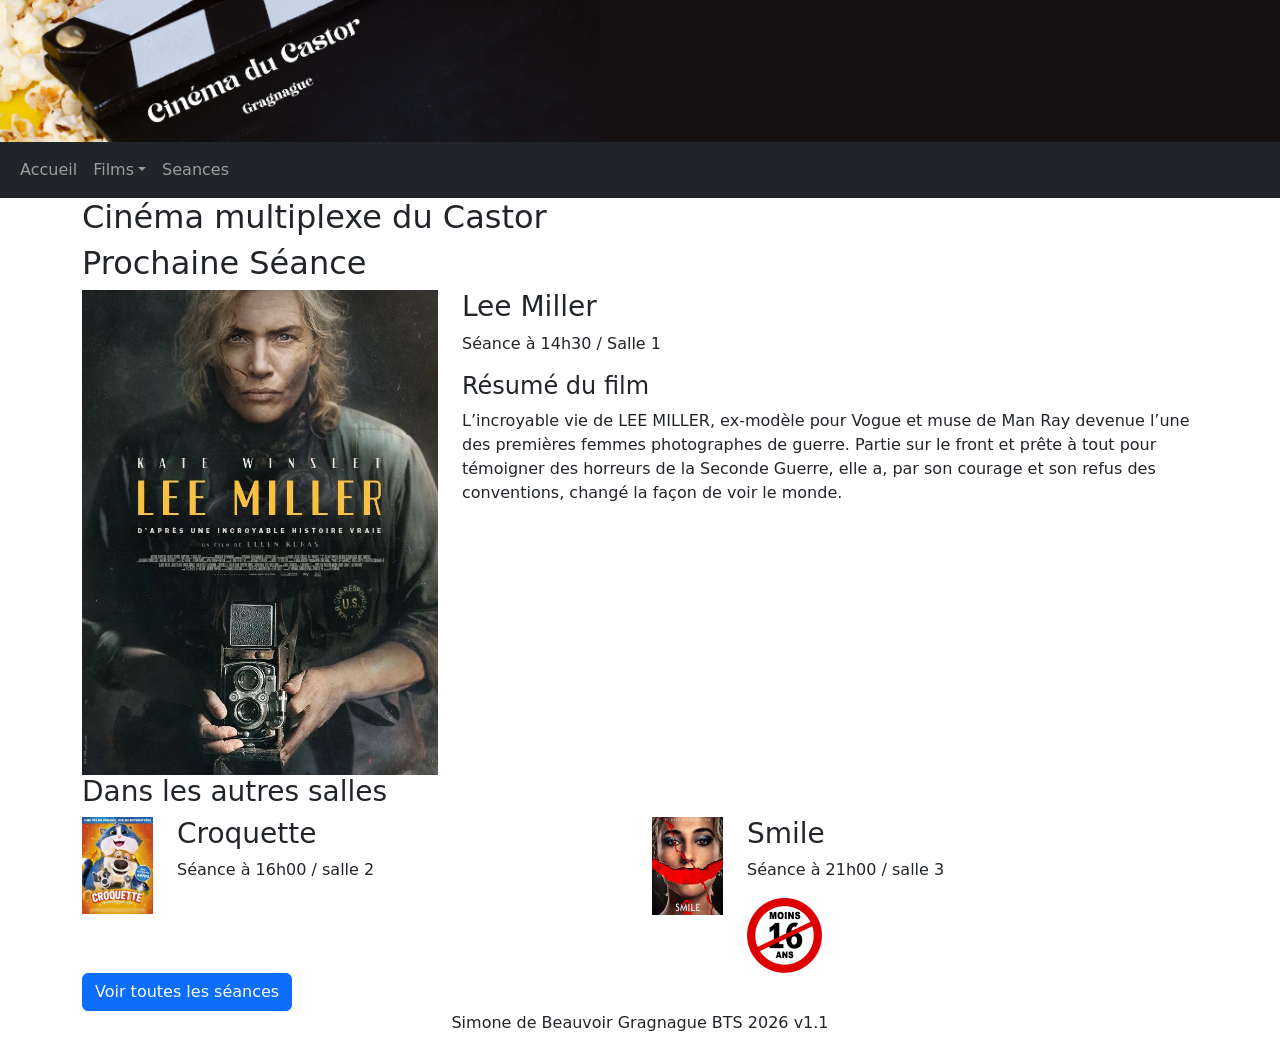
<file: html/index.html>
<!DOCTYPE html>
<html lang="fr" xmlns="http://www.w3.org/1999/html">
<head>
    <meta charset="UTF-8">
    <meta name="viewport" content="width=device-width, initial-scale=1">
    <title>Index</title>
    <link href="https://cdn.jsdelivr.net/npm/bootstrap@5.3.8/dist/css/bootstrap.min.css" rel="stylesheet" integrity="sha384-sRIl4kxILFvY47J16cr9ZwB07vP4J8+LH7qKQnuqkuIAvNWLzeN8tE5YBujZqJLB" crossorigin="anonymous">
    <link rel="stylesheet" href="style.css">
</head>
<body>
    <header class="header">
        <img src="./assets/banner.png" class="img-fluid img_banner" alt="">
    </header>
    <nav class="navbar navbar-expand-lg navbar-dark bg-dark">
        <div class="container-fluid">
            <button class="navbar-toggler" type="button" data-bs-toggle="collapse" data-bs-target="#menu">
                <span class="navbar-toggler-icon"></span>
            </button>

            <div class="collapse navbar-collapse" id="menu">
                <ul class="navbar-nav me-auto mb-2 mb-lg-0">
                    <li class="nav-item ">
                        <a class="nav-link " href="index.html" role="button" >Accueil</a>
                    </li>
                    <li class="nav-item dropdown">
                        <a class="nav-link dropdown-toggle" href="films.html" role="button" data-bs-toggle="dropdown">Films</a>

                        <ul class="dropdown-menu">
                            <li><a class="dropdown-item" href="films.html">Tous les films</a></li>
                            <li><hr class="dropdown-divider"></li>
                            <li><a class="dropdown-item" href="film-croquette.html">Croquette</a></li>
                        </ul>
                    </li>
                    <li class="nav-item ">
                        <a class="nav-link " href="seances.html" role="button" >Seances</a>
                    </li>
                </ul>
            </div>
        </div>
    </nav>

    <div class="container">
        <div class="row">
            <div class="col-12"><h2>Cinéma multiplexe du Castor</h2></div>
        </div>
        <div class="row">
            <div class="col-12"><h2>Prochaine Séance</h2></div>
        </div>
        <div class="row">
            <div class="col-sm-4"><img src="./assets/affiche-leemiller.png" class="img-fluid img_affiche_hauteur_max" alt=""></div>
            <div class="col-sm-8">
                <h3>Lee Miller</h3>
                <p>Séance à 14h30 / Salle 1</p>
                <h4>Résumé du film</h4>
                <p>L’incroyable vie de LEE MILLER, ex-modèle pour Vogue et muse de Man Ray devenue l’une des premières femmes photographes de guerre. Partie sur le front et prête à tout pour témoigner des horreurs de la Seconde Guerre, elle a, par son courage et son refus des conventions, changé la façon de voir le monde.</p>
            </div>
        </div>
    </div>

    <div class="container">
        <div class="row">
            <div class="col-12"><h3>Dans les autres salles</h3></div>
        </div>
        <div class="row">
            <div class="col-sm-1"><img src="./assets/affiche-croquette.jpg" class="img-fluid" alt=""></div>
            <div class="col-sm-5">
                <h3>Croquette</h3>
                <p>Séance à 16h00 / salle 2</p>
            </div>
            <div class="col-sm-1"><img src="./assets/affiche-smile.jpg" class="img-fluid" alt=""></div>

            <div class="col-sm-5 justify-content-between align-items-center">
                <div>
                    <h3>Smile</h3>
                    <p>Séance à 21h00 / salle 3</p>
                </div>
                <img src="./assets/interdiction-moins-de-16-ans.png" style="height:75px;" class="img-fluid" alt="">
            </div>
        </div>
        <div class="row"><div class="col-12"><a href="seances.html" class="btn btn-primary">Voir toutes les séances</a></div></div>
    </div>
    <script src="https://cdn.jsdelivr.net/npm/bootstrap@5.3.8/dist/js/bootstrap.bundle.min.js" integrity="sha384-FKyoEForCGlyvwx9Hj09JcYn3nv7wiPVlz7YYwJrWVcXK/BmnVDxM+D2scQbITxI" crossorigin="anonymous"></script>
    <footer class="footer">
        <p>Simone de Beauvoir Gragnague BTS 2026 v1.1</p>
    </footer>
</body>
</html>
</file>
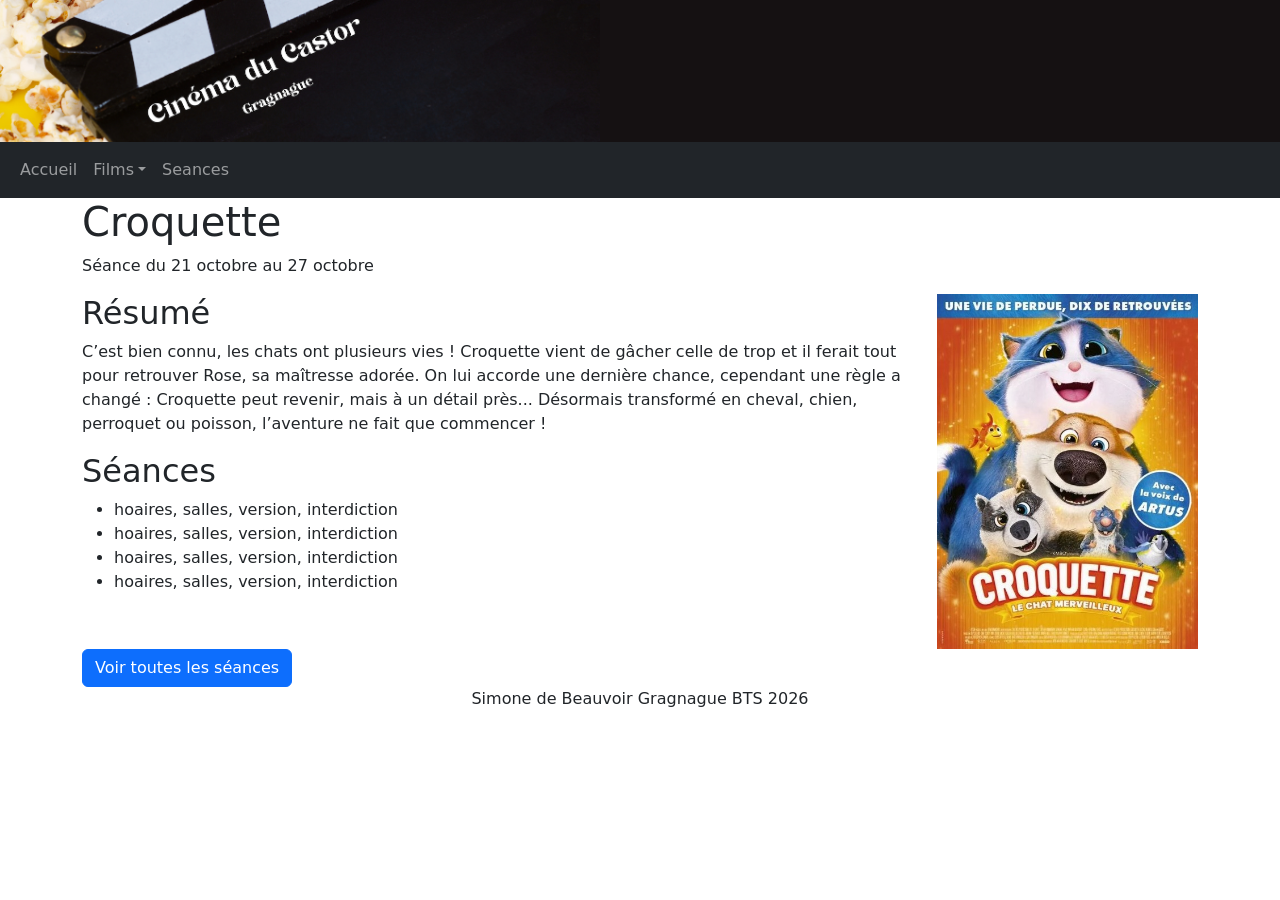
<file: html/film-croquette.html>
<!DOCTYPE html>
<html lang="fr">
    <head>
        <meta charset="UTF-8">
        <meta name="viewport" content="width=device-width, initial-scale=1">
        <title>Film Croquette</title>
        <link href="https://cdn.jsdelivr.net/npm/bootstrap@5.3.8/dist/css/bootstrap.min.css" rel="stylesheet" integrity="sha384-sRIl4kxILFvY47J16cr9ZwB07vP4J8+LH7qKQnuqkuIAvNWLzeN8tE5YBujZqJLB" crossorigin="anonymous">
        <link rel="stylesheet" href="style.css">
    </head>
    <body>
        <header class="header">
            <img src="./assets/banner.png" class="img-fluid img_banner" alt="">
        </header>
        <nav class="navbar navbar-expand-lg navbar-dark bg-dark">
            <div class="container-fluid">
                <button class="navbar-toggler" type="button" data-bs-toggle="collapse" data-bs-target="#menu">
                    <span class="navbar-toggler-icon"></span>
                </button>

                <div class="collapse navbar-collapse" id="menu">
                    <ul class="navbar-nav me-auto mb-2 mb-lg-0">
                        <li class="nav-item ">
                            <a class="nav-link " href="index.html" role="button" >Accueil</a>
                        </li>
                        <li class="nav-item dropdown">
                            <a class="nav-link dropdown-toggle" href="films.html" role="button" data-bs-toggle="dropdown">Films</a>

                            <ul class="dropdown-menu">
                                <li><a class="dropdown-item" href="films.html">Tous les films</a></li>
                                <li><hr class="dropdown-divider"></li>
                                <li><a class="dropdown-item" href="film-croquette.html">Croquette</a></li>
                            </ul>
                        </li>
                        <li class="nav-item ">
                            <a class="nav-link " href="seances.html" role="button" >Seances</a>
                        </li>
                    </ul>
                </div>
            </div>
        </nav>

        <div class="container">
            <div class="row"><div class="col-12"><h1>Croquette</h1></div></div>
            <div class="row"><div class="col-12"><p>Séance du 21 octobre au 27 octobre</p></div>
            </div>

            <div class="row">
                    <div class="col-9">
                        <h2>Résumé</h2>
                        <p>C’est bien connu, les chats ont plusieurs vies ! Croquette vient de gâcher celle de trop et il ferait tout pour retrouver Rose, sa maîtresse adorée. On lui accorde une dernière chance, cependant une règle a changé : Croquette peut revenir, mais à un détail près... Désormais transformé en cheval, chien, perroquet ou poisson, l’aventure ne fait que commencer !</p>
                        <h2>Séances</h2>
                        <ul>
                            <li>hoaires, salles, version, interdiction</li>
                            <li>hoaires, salles, version, interdiction</li>
                            <li>hoaires, salles, version, interdiction</li>
                            <li>hoaires, salles, version, interdiction</li>
                        </ul>
                    </div>
                    <div class="col-3"><img src="./assets/affiche-croquette.jpg" class="img-fluid" alt=""></div>
            </div>
        </div>



        <div class="container">
            <div class="row">
                <div class="row"><div class="col-12"><a href="seances.html" class="btn btn-primary">Voir toutes les séances</a></div></div>
            </div>
        </div>

        <script src="https://cdn.jsdelivr.net/npm/bootstrap@5.3.8/dist/js/bootstrap.bundle.min.js" integrity="sha384-FKyoEForCGlyvwx9Hj09JcYn3nv7wiPVlz7YYwJrWVcXK/BmnVDxM+D2scQbITxI" crossorigin="anonymous"></script>
        <footer class="footer">
            <p>Simone de Beauvoir Gragnague BTS 2026</p>
        </footer>
    </body>
</html>
</file>
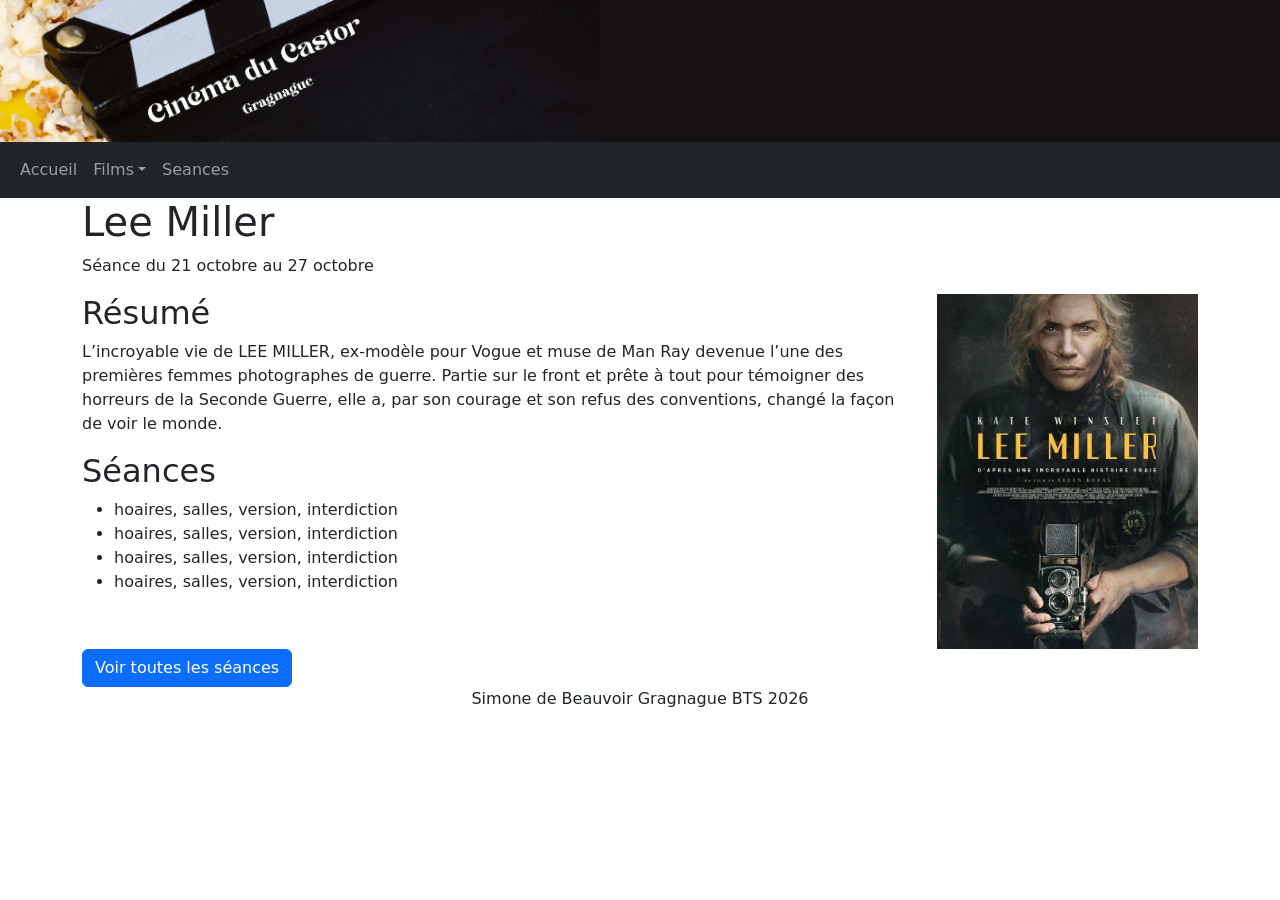
<file: html/film-leemiller.html>
<!DOCTYPE html>
<html lang="fr">
    <head>
        <meta charset="UTF-8">
        <meta name="viewport" content="width=device-width, initial-scale=1">
        <title>Film Lee Miller</title>
        <link href="https://cdn.jsdelivr.net/npm/bootstrap@5.3.8/dist/css/bootstrap.min.css" rel="stylesheet" integrity="sha384-sRIl4kxILFvY47J16cr9ZwB07vP4J8+LH7qKQnuqkuIAvNWLzeN8tE5YBujZqJLB" crossorigin="anonymous">
        <link rel="stylesheet" href="style.css">
    </head>
    <body>
        <header class="header">
            <img src="./assets/banner.png" class="img-fluid img_banner" alt="">
        </header>
        <nav class="navbar navbar-expand-lg navbar-dark bg-dark">
            <div class="container-fluid">
                <button class="navbar-toggler" type="button" data-bs-toggle="collapse" data-bs-target="#menu">
                    <span class="navbar-toggler-icon"></span>
                </button>

                <div class="collapse navbar-collapse" id="menu">
                    <ul class="navbar-nav me-auto mb-2 mb-lg-0">
                        <li class="nav-item ">
                            <a class="nav-link " href="index.html" role="button" >Accueil</a>
                        </li>
                        <li class="nav-item dropdown">
                            <a class="nav-link dropdown-toggle" href="films.html" role="button" data-bs-toggle="dropdown">Films</a>

                            <ul class="dropdown-menu">
                                <li><a class="dropdown-item" href="films.html">Tous les films</a></li>
                                <li><hr class="dropdown-divider"></li>
                                <li><a class="dropdown-item" href="film-croquette.html">Croquette</a></li>
                            </ul>
                        </li>
                        <li class="nav-item ">
                            <a class="nav-link " href="seances.html" role="button" >Seances</a>
                        </li>
                    </ul>
                </div>
            </div>
        </nav>




        <div class="container">
            <div class="row"><div class="col-12"><h1>Lee Miller</h1></div></div>
            <div class="row"><div class="col-12"><p>Séance du 21 octobre au 27 octobre</p></div>
            </div>

            <div class="row">
                <div class="col-9">
                    <h2>Résumé</h2>
                    <p>L’incroyable vie de LEE MILLER, ex-modèle pour Vogue et muse de Man Ray devenue l’une des premières femmes photographes de guerre. Partie sur le front et prête à tout pour témoigner des horreurs de la Seconde Guerre, elle a, par son courage et son refus des conventions, changé la façon de voir le monde.</p>
                    <h2>Séances</h2>
                    <ul>
                        <li>hoaires, salles, version, interdiction</li>
                        <li>hoaires, salles, version, interdiction</li>
                        <li>hoaires, salles, version, interdiction</li>
                        <li>hoaires, salles, version, interdiction</li>
                    </ul>
                </div>
                <div class="col-3"><img src="./assets/affiche-leemiller.png" class="img-fluid" alt=""></div>
            </div>
        </div>



        <div class="container">
            <div class="row">
                <div class="row"><div class="col-12"><a href="seances.html" class="btn btn-primary">Voir toutes les séances</a></div></div>
            </div>
        </div>

        <script src="https://cdn.jsdelivr.net/npm/bootstrap@5.3.8/dist/js/bootstrap.bundle.min.js" integrity="sha384-FKyoEForCGlyvwx9Hj09JcYn3nv7wiPVlz7YYwJrWVcXK/BmnVDxM+D2scQbITxI" crossorigin="anonymous"></script>
        <footer class="footer">
            <p>Simone de Beauvoir Gragnague BTS 2026</p>
        </footer>
    </body>
</html>
</file>
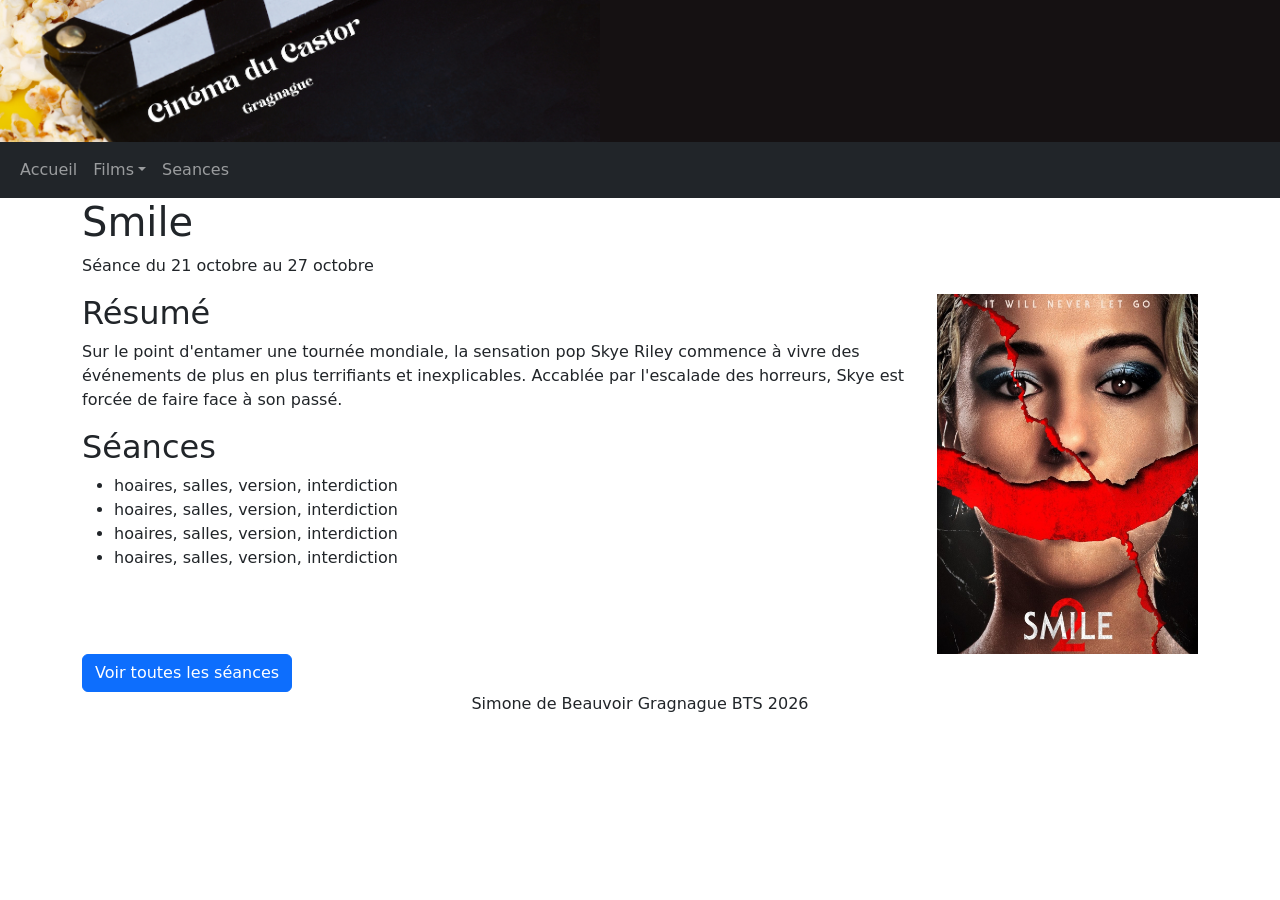
<file: html/film-smile.html>
<!DOCTYPE html>
<html lang="fr">
    <head>
        <meta charset="UTF-8">
        <meta name="viewport" content="width=device-width, initial-scale=1">
        <title>Film Smile</title>
        <link href="https://cdn.jsdelivr.net/npm/bootstrap@5.3.8/dist/css/bootstrap.min.css" rel="stylesheet" integrity="sha384-sRIl4kxILFvY47J16cr9ZwB07vP4J8+LH7qKQnuqkuIAvNWLzeN8tE5YBujZqJLB" crossorigin="anonymous">
        <link rel="stylesheet" href="style.css">
    </head>
    <body>
    <header class="header">
        <img src="./assets/banner.png" class="img-fluid img_banner" alt="">
    </header>
        <nav class="navbar navbar-expand-lg navbar-dark bg-dark">
            <div class="container-fluid">
                <button class="navbar-toggler" type="button" data-bs-toggle="collapse" data-bs-target="#menu">
                    <span class="navbar-toggler-icon"></span>
                </button>

                <div class="collapse navbar-collapse" id="menu">
                    <ul class="navbar-nav me-auto mb-2 mb-lg-0">
                        <li class="nav-item ">
                            <a class="nav-link " href="index.html" role="button" >Accueil</a>
                        </li>
                        <li class="nav-item dropdown">
                            <a class="nav-link dropdown-toggle" href="films.html" role="button" data-bs-toggle="dropdown">Films</a>

                            <ul class="dropdown-menu">
                                <li><a class="dropdown-item" href="films.html">Tous les films</a></li>
                                <li><hr class="dropdown-divider"></li>
                                <li><a class="dropdown-item" href="film-croquette.html">Croquette</a></li>
                            </ul>
                        </li>
                        <li class="nav-item ">
                            <a class="nav-link " href="seances.html" role="button" >Seances</a>
                        </li>
                    </ul>
                </div>
            </div>
        </nav>

        <div class="container">
            <div class="row"><div class="col-12"><h1>Smile</h1></div></div>
            <div class="row"><div class="col-12"><p>Séance du 21 octobre au 27 octobre</p></div>
            </div>

            <div class="row">
                <div class="col-9">
                    <h2>Résumé</h2>
                    <p>Sur le point d'entamer une tournée mondiale, la sensation pop Skye Riley commence à vivre des événements de plus en plus terrifiants et inexplicables. Accablée par l'escalade des horreurs, Skye est forcée de faire face à son passé.</p>
                    <h2>Séances</h2>
                    <ul>
                        <li>hoaires, salles, version, interdiction</li>
                        <li>hoaires, salles, version, interdiction</li>
                        <li>hoaires, salles, version, interdiction</li>
                        <li>hoaires, salles, version, interdiction</li>
                    </ul>
                </div>
                <div class="col-3"><img src="./assets/affiche-smile.jpg" class="img-fluid" alt=""></div>
            </div>
        </div>



        <div class="container">
            <div class="row">
                <div class="row"><div class="col-12"><a href="seances.html" class="btn btn-primary">Voir toutes les séances</a></div></div>
            </div>
        </div>

    <script src="https://cdn.jsdelivr.net/npm/bootstrap@5.3.8/dist/js/bootstrap.bundle.min.js" integrity="sha384-FKyoEForCGlyvwx9Hj09JcYn3nv7wiPVlz7YYwJrWVcXK/BmnVDxM+D2scQbITxI" crossorigin="anonymous"></script>
    <footer class="footer">
        <p>Simone de Beauvoir Gragnague BTS 2026</p>
    </footer>
    </body>
</html>
</file>
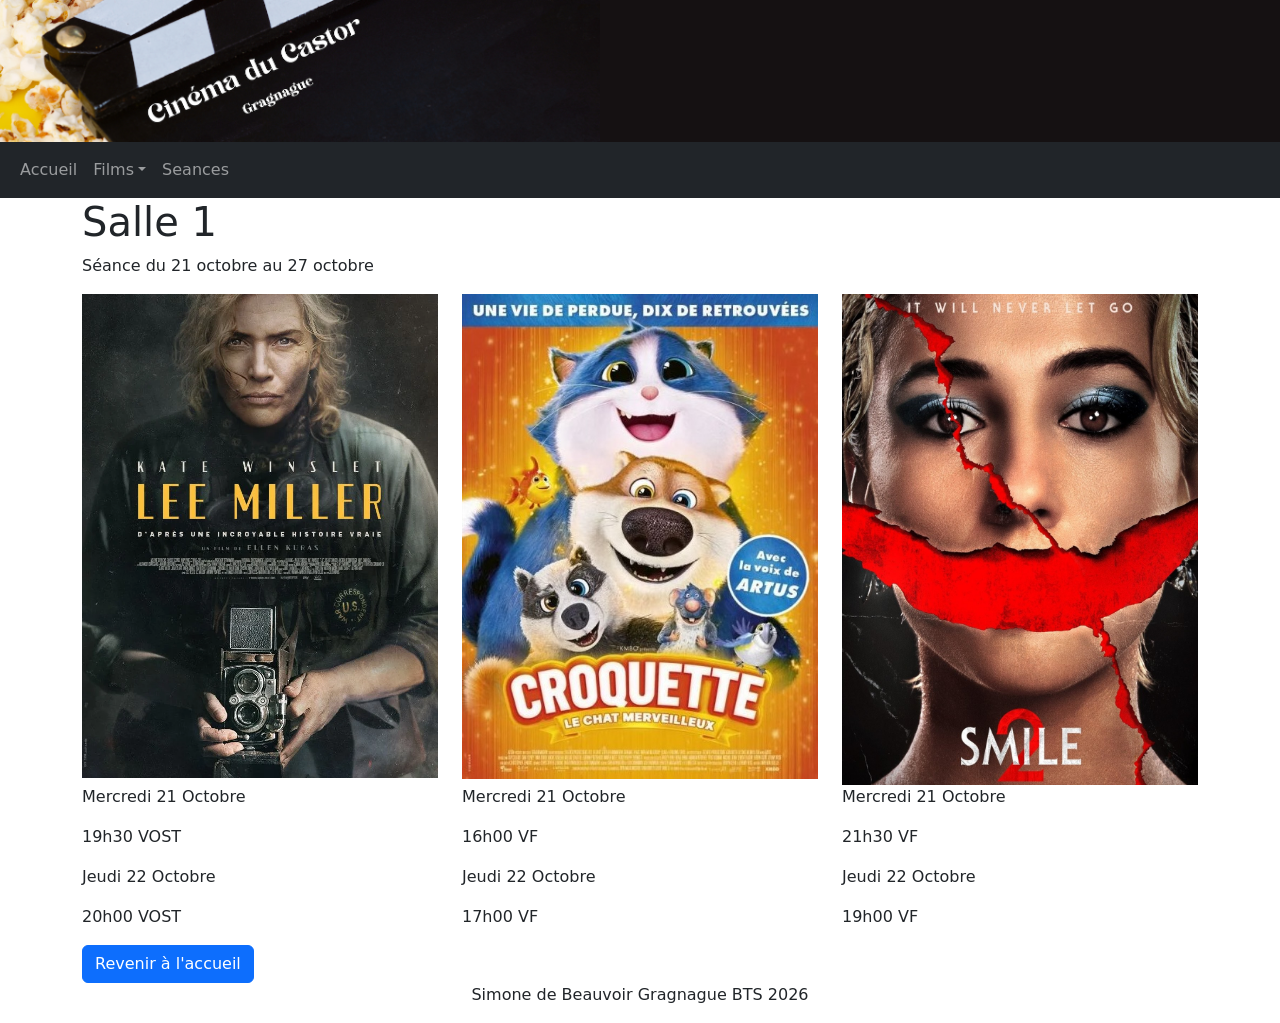
<file: html/seances.html>
<!DOCTYPE html>
<html lang="fr">
    <head>
        <meta charset="UTF-8">
        <meta name="viewport" content="width=device-width, initial-scale=1">
        <title>Séances</title>
        <link href="https://cdn.jsdelivr.net/npm/bootstrap@5.3.8/dist/css/bootstrap.min.css" rel="stylesheet" integrity="sha384-sRIl4kxILFvY47J16cr9ZwB07vP4J8+LH7qKQnuqkuIAvNWLzeN8tE5YBujZqJLB" crossorigin="anonymous">
        <link rel="stylesheet" href="style.css">
    </head>
    <body>
        <header class="header">
            <img src="./assets/banner.png" class="img-fluid img_banner" alt="">
        </header>
        <nav class="navbar navbar-expand-lg navbar-dark bg-dark">
            <div class="container-fluid">
                <button class="navbar-toggler" type="button" data-bs-toggle="collapse" data-bs-target="#menu">
                    <span class="navbar-toggler-icon"></span>
                </button>

                <div class="collapse navbar-collapse" id="menu">
                    <ul class="navbar-nav me-auto mb-2 mb-lg-0">
                        <li class="nav-item ">
                            <a class="nav-link " href="index.html" role="button" >Accueil</a>
                        </li>
                        <li class="nav-item dropdown">
                            <a class="nav-link dropdown-toggle" href="films.html" role="button" data-bs-toggle="dropdown">Films</a>

                            <ul class="dropdown-menu">
                                <li><a class="dropdown-item" href="films.html">Tous les films</a></li>
                                <li><hr class="dropdown-divider"></li>
                                <li><a class="dropdown-item" href="film-croquette.html">Croquette</a></li>
                            </ul>
                        </li>
                        <li class="nav-item ">
                            <a class="nav-link " href="seances.html" role="button" >Seances</a>
                        </li>
                    </ul>
                </div>
            </div>
        </nav>


        <div class="container">
            <div class="row">
                <div class="col-12"><h1>Salle 1</h1></div>
            </div>
            <div class="row">
                <div class="col-12"><p>Séance du 21 octobre au 27 octobre</p></div>
            </div>
            <div class="row">
                <div class="col-4"><a href="film-leemiller.html"><img src="./assets/affiche-leemiller.png" class="img-fluid" alt=""></a></div>
                <div class="col-4"><a href="film-croquette.html"><img src="./assets/affiche-croquette.jpg" class="img-fluid" alt=""></a></div>
                <div class="col-4"><a href="film-smile.html"><img src="./assets/affiche-smile.jpg" class="img-fluid" alt=""></a></div>
            </div>
            <div class="row">
                <div class="col-4"><p>Mercredi 21 Octobre</p><p>19h30 VOST</p></div>
                <div class="col-4"><p>Mercredi 21 Octobre</p><p>16h00 VF</p></div>
                <div class="col-4"><p>Mercredi 21 Octobre</p><p>21h30 VF</p></div>
            </div>
            <div class="row">
                <div class="col-4"><p>Jeudi 22 Octobre</p><p>20h00 VOST</p></div>
                <div class="col-4"><p>Jeudi 22 Octobre</p><p>17h00 VF</p></div>
                <div class="col-4"><p>Jeudi 22 Octobre</p><p>19h00 VF</p></div>
            </div>
            <div class="row"><div class="col-12"><a href="index.html" class="btn btn-primary">Revenir à l'accueil</a></div></div>
        </div>

        <script src="https://cdn.jsdelivr.net/npm/bootstrap@5.3.8/dist/js/bootstrap.bundle.min.js" integrity="sha384-FKyoEForCGlyvwx9Hj09JcYn3nv7wiPVlz7YYwJrWVcXK/BmnVDxM+D2scQbITxI" crossorigin="anonymous"></script>
        <footer class="footer">
            <p>Simone de Beauvoir Gragnague BTS 2026</p>
        </footer>
    </body>
</html>
</file>
<file: html/style.css>
.header{
    background-color: #151112;
}

.footer{
    text-align: center;
}

.img_banner{
    max-width: 600px;
}
</file>
